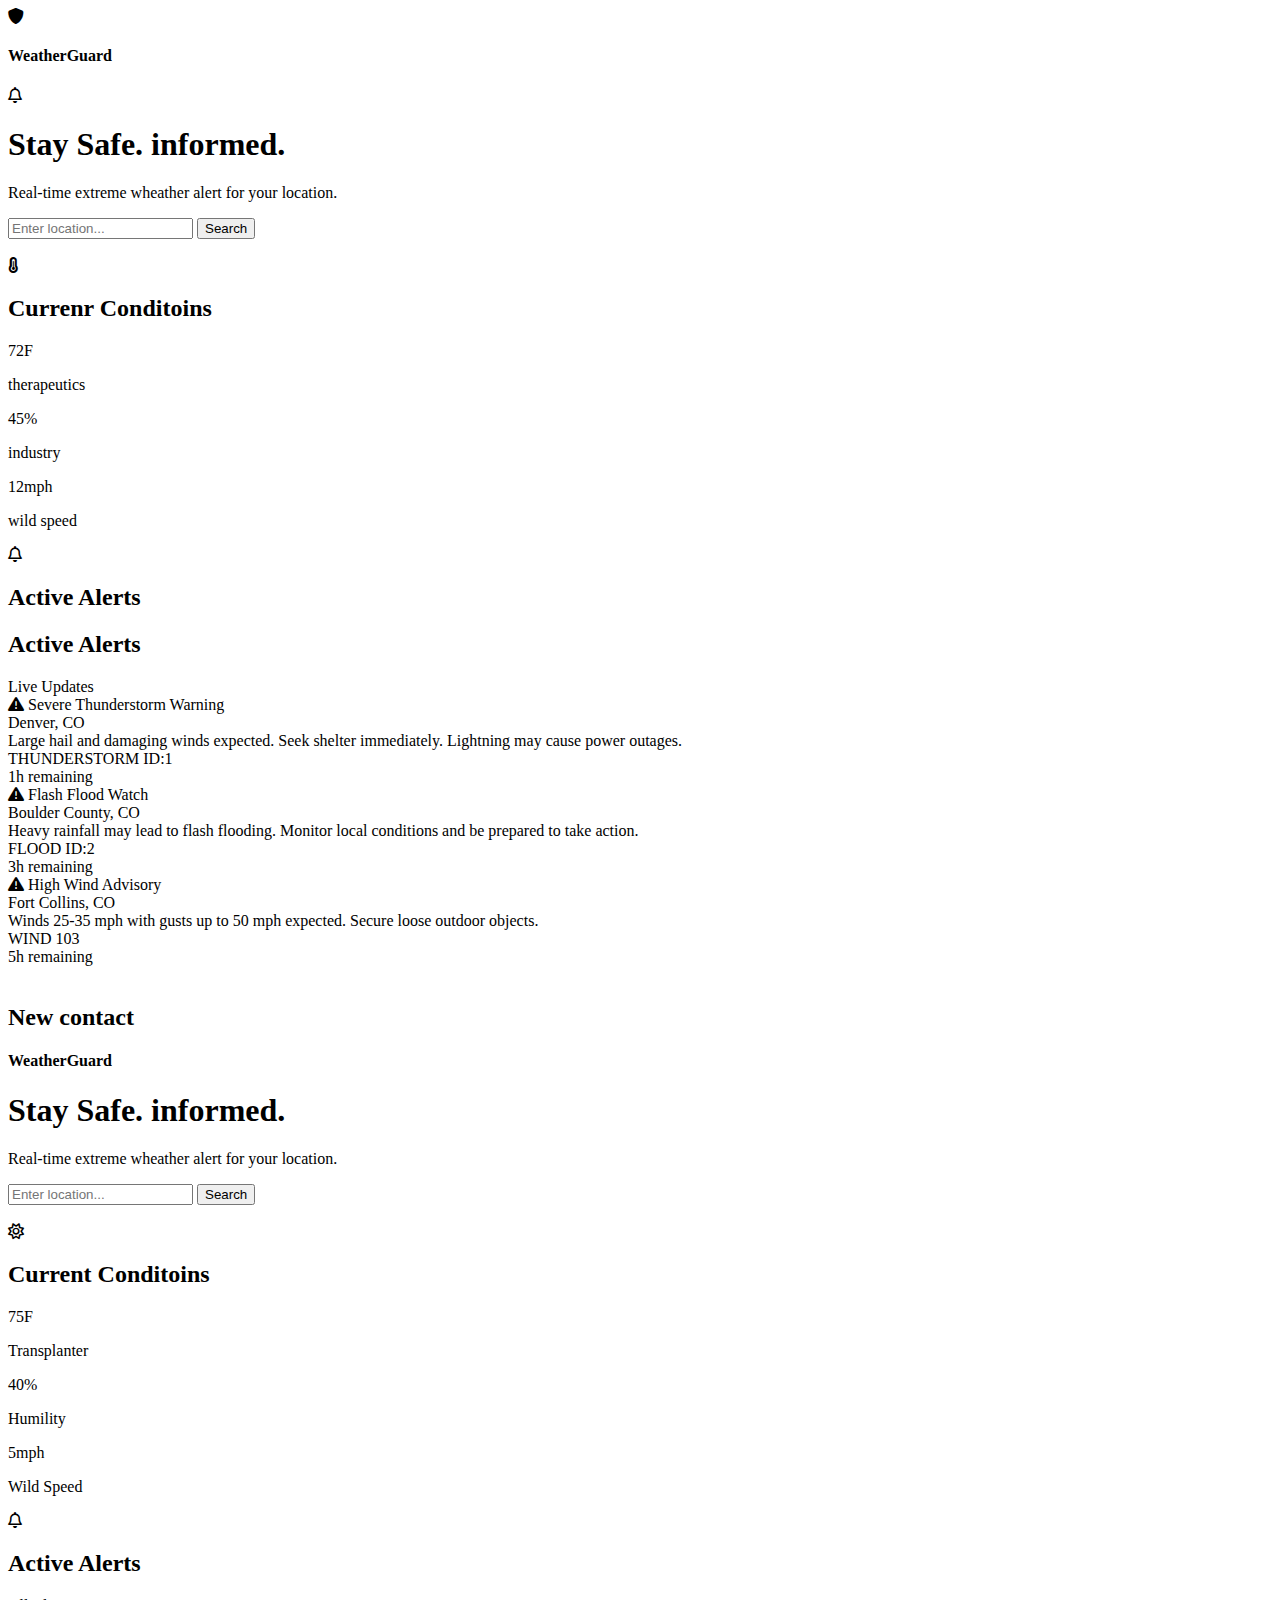
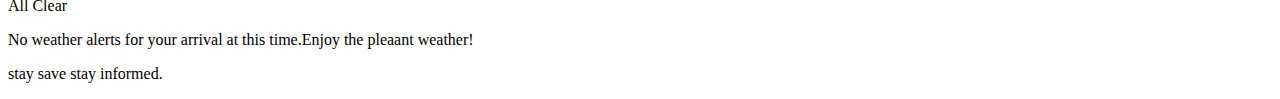
<file: HTML/index.html>
<!DOCTYPE html>
<html lang="en">
<head>
    <meta charset="UTF-8">
    <meta name="viewport" content="width=device-width, initial-scale=1.0">
    <title>Document</title>
</head>
<body>
   <!-- <h1>whats your name</h1>  -->
   <!DOCTYPE html>
<html lang="en">
<head>
    <meta charset="UTF-8">
    <meta name="viewport" content="width=device-width, initial-scale=1.0">
    <title>Weather Alert & Sefaty Information</title>
    <link rel="stylesheet" href="https://cdnjs.cloudflare.com/ajax/libs/font-awesome/6.7.2/css/all.min.css" 
    integrity="sha512-Evv84Mr4kqVGRNSgIGL/F/aIDqQb7xQ2vcrdIwxfjThSH8CSR7PBEakCr51Ck+w+/U6swU2Im1vVX0SVk9ABhg==" 
    crossorigin="anonymous" referrerpolicy="no-referrer" />
</head>
<body>
    <header class="header-content">
        <div class="wheather">
            <i class="fa-solid fa-shield"></i>
            <h4 class="app-title">WeatherGuard</h4>
            <i class="fa-regular fa-bell"></i>
        </div>
        <h1>Stay Safe. informed.</h1>
        <p>Real-time extreme wheather alert for your location.</p>
        <form class="search" role="search"><input type="search" 
            placeholder="Enter location..."aria-label="Search weathe alerts">
            <button type="submit">Search</button>
        </form>
    </header>

    <main>
        <section id="current-conditions">
            <br>
            <i class="fa-solid fa-temperature-three-quarters"></i>
            <h2>Currenr Conditoins</h2>
            <div class="Weather-details">
                <div class="temperature">
                    <p class="value">72F</p>
                    <p class="label">therapeutics</p>
                </div>
                <div class="star">
                    <p class="value">45%</p>
                    <p class="label">industry</p>
                </div>
                <div class="stat">
                    <p class="value">12mph</p>
                    <p class="label">wild speed</p>
                </div>
            </div>
        </section>

        <section class="active-alerts">
            <i class="fa-regular fa-bell"></i>
            <h2>Active Alerts</h2>
            <div class="container">
                <div class="header">
                    <h2>Active Alerts</h2>
                    <span>Live Updates</span>
                </div>
        
                <div class="alert alert-severe">
                    <div class="alert-title"> <i class="fa-solid fa-triangle-exclamation"></i>
                         Severe Thunderstorm Warning</div>
                     <div class="alert-location">Denver, CO</div>
                    <div class="alert-details">Large hail and damaging winds expected. 
                        Seek shelter immediately. Lightning may cause power outages.</div>
                    <div class="alert-id">THUNDERSTORM ID:1</div>
                    <div class="alert-time-remaining">1h remaining</div>
                </div>
        
                <div class="alert alert-watch">
                    <div class="alert-title"> <i class="fa-solid fa-triangle-exclamation"></i>
                         Flash Flood Watch</div>
                    <div class="alert-location">Boulder County, CO</div>
                    <div class="alert-details">Heavy rainfall may lead to flash flooding. Monitor local conditions and be prepared to take action.</div>
                    <div class="alert-id">FLOOD ID:2</div>
                    <div class="alert-time-remaining">3h remaining</div>
                </div>
        
                <div class="alert alert-advisory">
                    <div class="alert-title"> <i class="fa-solid fa-triangle-exclamation"></i>
                         High Wind Advisory</div>
                    <div class="alert-location">Fort Collins, CO</div>
                    <div class="alert-details">Winds 25-35 mph with gusts up to 50 mph expected. Secure loose outdoor objects.</div>
                    <div class="alert-id">WIND 103</div>
                    <div class="alert-time-remaining">5h remaining</div>
                </div>
            </div>

           
        </article>
        </section>

        <section class="contact">
            <h2>New contact</h2>
            <!--contact from/content would go here-->
        </section>


        <!--part two-->
        <header2 class="header-content">
            <h4 class="app-title">WeatherGuard</h4>
            <h1>Stay Safe. informed.</h1>
            <p>Real-time extreme wheather alert for your location.</p>
            <form class="search" role="search"><input type="search" 
                placeholder="Enter location..."aria-label="Search weathe alerts">
                <button type="submit">Search</button>
            </form>
        </header2>
        <section class="current-conditions-update">
            <br>
            <i class="fa-regular fa-sun"></i>
            <h2>Current Conditoins</h2>
            <div class="weather-status">
                <div class="stat">
                    <p class="value">75F</p>
                    <p class="label">Transplanter</p>
            </div>
            <div class="stat">
                <p class="value">40%</p>
                <p class="label">Humility</p>
            </div>
            <div class="stat">
                <p class="value">5mph</p>
                <p class="label">Wild Speed</p>
            </div>
            </div>
        </section>

        <section class="alart-update">
            <i class="fa-regular fa-bell"></i>
            <h2>Active Alerts</h2>
            <div class="all-clear">
                <p>All Clear</p>
                <p>No weather alerts for your arrival at this time.Enjoy
                    the pleaant weather!</p>
            </div>
        </section>
    </main>

    <footer class="footer">
        <p>stay save stay informed.</p>
    </footer>
</body>
</html>
</body>
</html>
</file>
